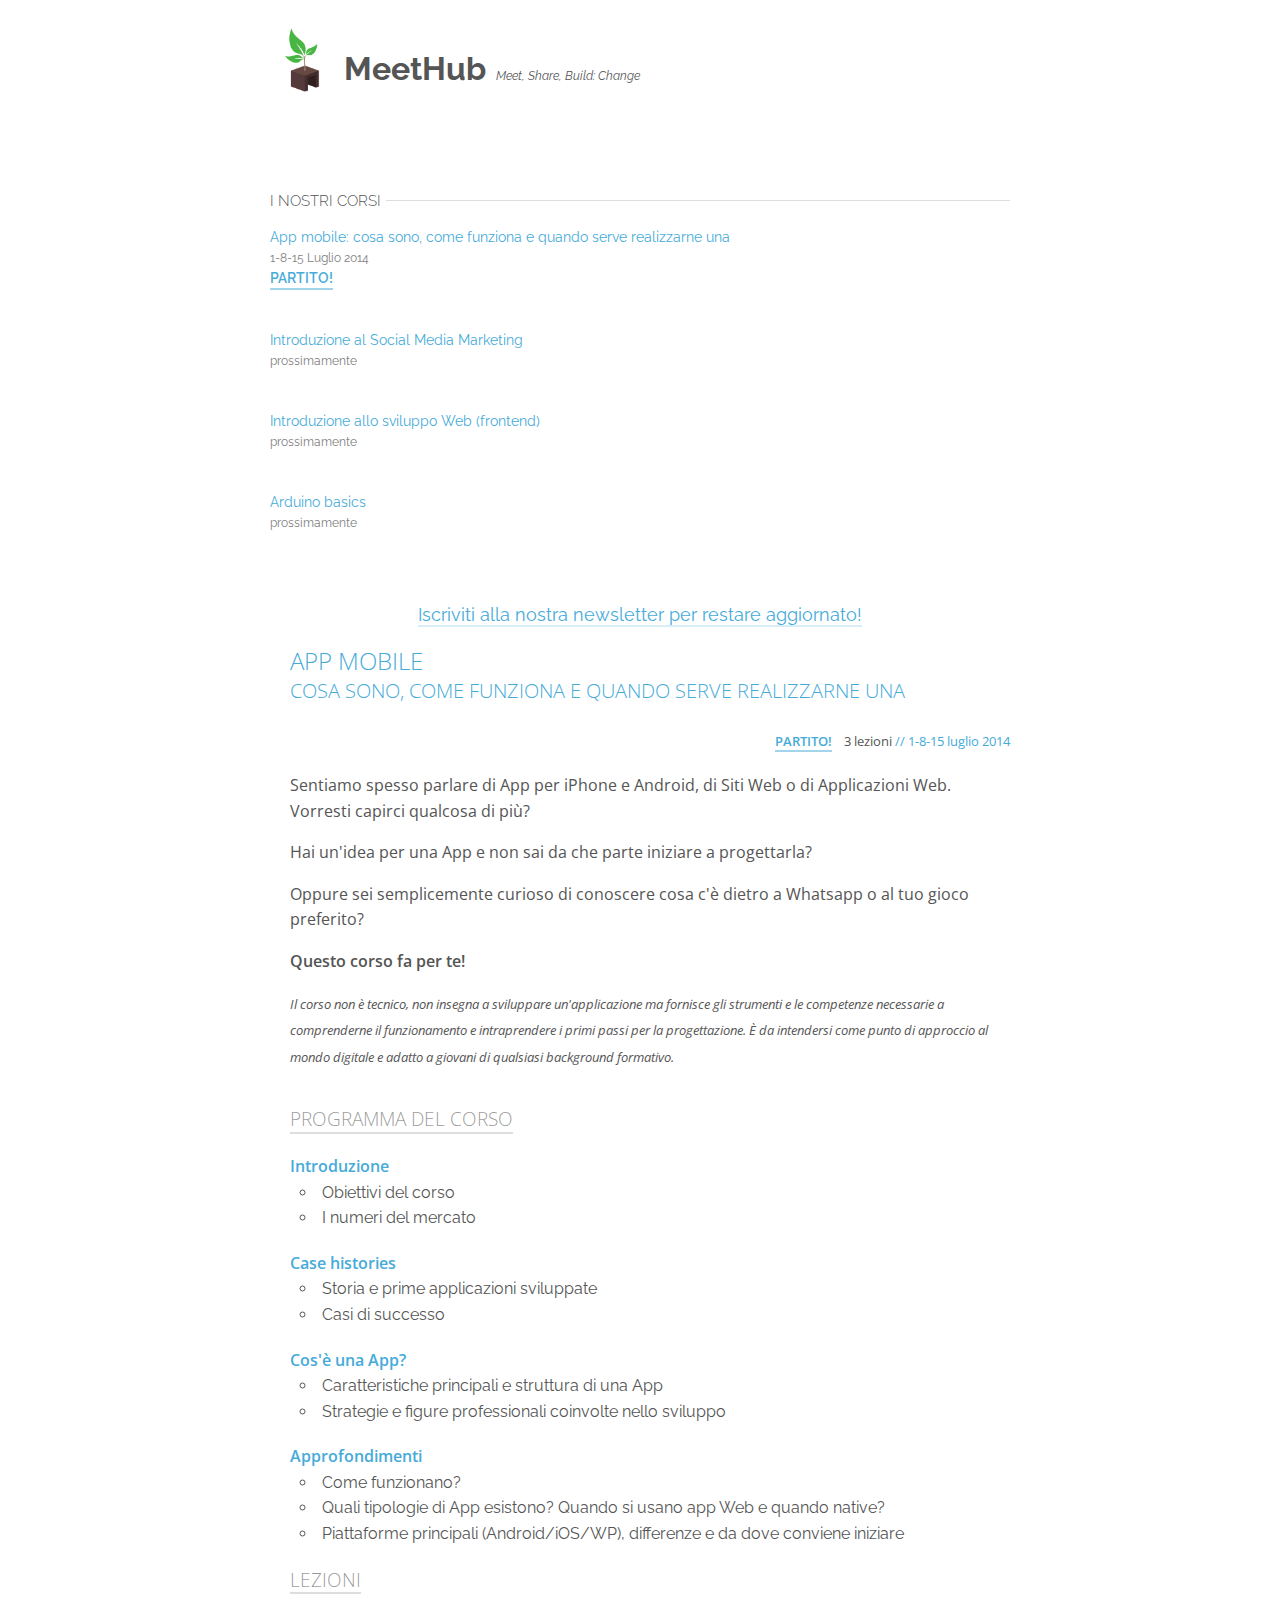
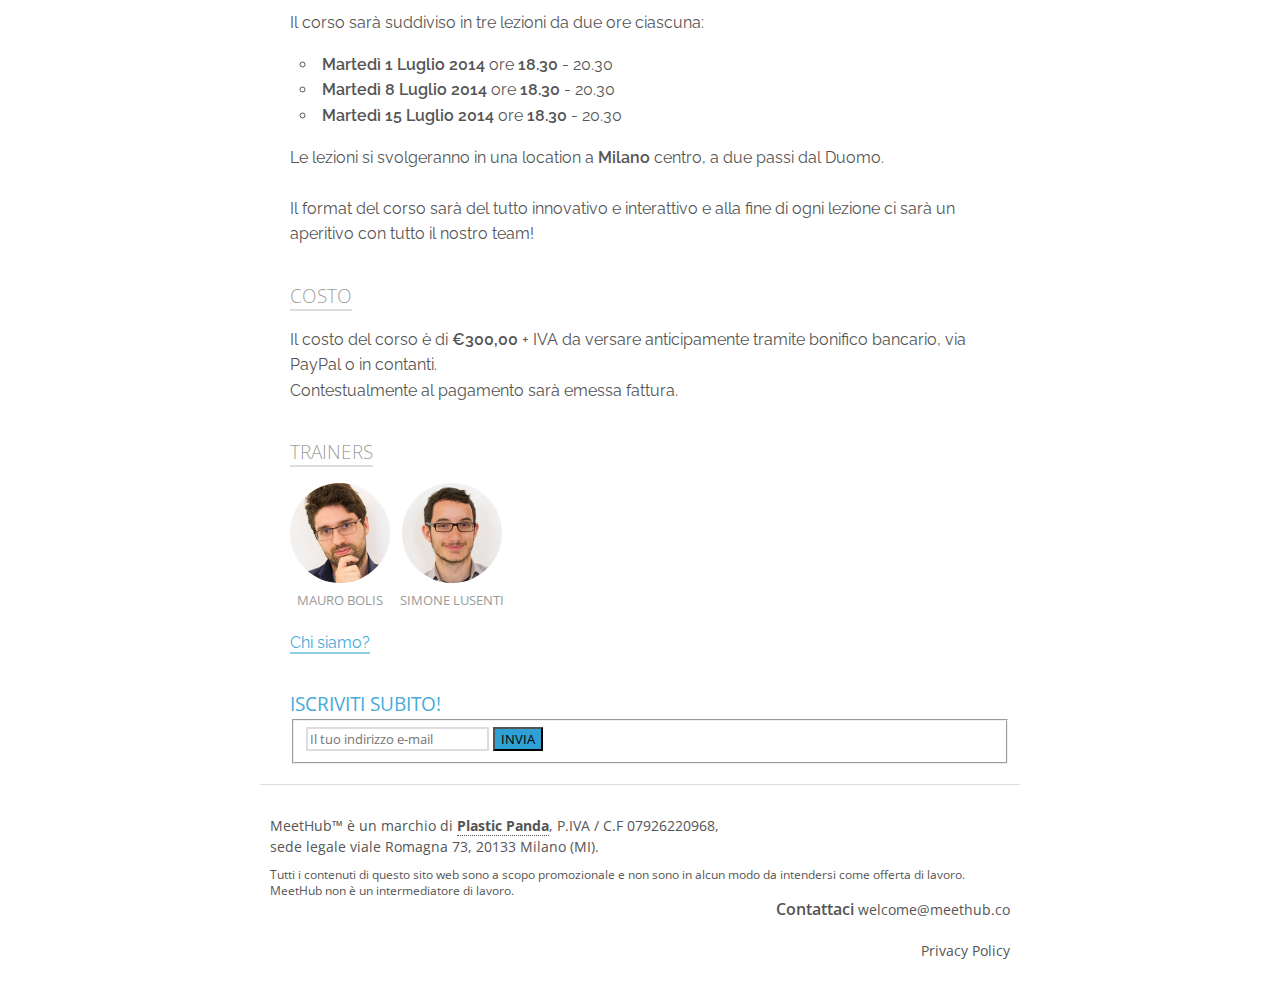
<file: corsi.html>
<!DOCTYPE html><html prefix="og: http://ogp.me/ns#"><head><title>MeetHub | Meet, Share, Build: Change</title><meta charset="utf-8"><meta http-equiv="X-UA-Compatible" content="IE=edge,chrome=1"><meta name="viewport" content="width=device-width, initial-scale=1.0, maximum-scale=1.0"><meta name="author" content="MeetHub Team"><link rel="stylesheet" href="//yui.yahooapis.com/pure/0.5.0/pure-min.css"><link rel="stylesheet" href="//yui.yahooapis.com/pure/0.5.0/grids-responsive-min.css"><link rel="stylesheet" href="static/css/style.css"><!--[if lt IE 8]><script src="//html5shiv.googlecode.com/svn/trunk/html5.js"></script><script>window.html5 || document.write('<script src="http://html5shiv.googlecode.com/svn/trunk/html5.js"><\\/script>')</script><![endif]--><meta property="og:title" content="MeetHub | Meet, Share, Build: Change."><meta property="og:type" content="website"><meta property="og:image" content="http://www.meethub.co/static/img/mh-logo.png"><meta property="og:description" content="Meethub è un luogo stimolante in cui accelerare se stessi e rimodellare ogni giorno la propria realtà"></head><body><header><div class="container"><div class="padding"><div class="spacer-20"></div><h1 class="raleway"><a href="/"><img src="static/img/mh-logo.png" alt="MeetHub"><span>MeetHub</span><i>Meet, Share, Build: Change</i></a></h1><div class="spacer-100"></div></div></div></header><div id="main" class="inner-page"><div class="container"><div class="pure-g"><div class="pure-u-lg-1-4 pure-u-1 sidebar"><div class="padding"><h5><span class="text">i nostri corsi</span><span class="line"></span></h5><ul><li data-where-to="course-#1" class="link-scroll">App mobile: cosa sono, come funziona e quando serve realizzarne una<br><small style="color:grey;">1-8-15 Luglio 2014</small><br><b>Partito!</b></li><li>Introduzione al Social Media Marketing<br><small style="color:grey;">prossimamente</small></li><li>Introduzione allo sviluppo Web (frontend)<br><small style="color:grey;">prossimamente</small></li><li>Arduino basics<br><small style="color:grey;">prossimamente</small></li></ul><p class="next text-center"><br><a href="/#contacts">Iscriviti alla nostra newsletter per restare aggiornato!</a></p></div></div><div class="pure-u-lg-3-4 pure-u-1"><div id="course-#1" class="single-course"><div class="padding"><h2><span class="title text-azure">App mobile<br><small>cosa sono, come funziona e quando serve realizzarne una</small></span><span class="infos"><br><b>Partito!</b>&nbsp; &nbsp;
3 lezioni<span class="text-azure"> // 1-8-15 luglio 2014</span></span></h2><p>Sentiamo spesso parlare di App per iPhone e Android, di Siti Web o di Applicazioni Web.
Vorresti capirci qualcosa di più?
</p><p>Hai un'idea per una App e non sai da che parte iniziare a progettarla?
</p><p>Oppure sei semplicemente curioso di conoscere cosa c'è dietro a Whatsapp o al tuo gioco preferito?
</p><p><strong>Questo corso fa per te!</strong></p><p><small><em>Il corso non è tecnico, non insegna a sviluppare un'applicazione ma fornisce gli strumenti e le competenze
necessarie a comprenderne il funzionamento e intraprendere i primi passi per la progettazione. È da intendersi come punto di approccio al mondo digitale e
adatto a giovani di qualsiasi background formativo.


</em></small></p><div class="more"><div class="text"><div class="spacer-20"></div><h3 id="programma-del-corso">PROGRAMMA DEL CORSO</h3>
<h4 id="introduzione">Introduzione</h4>
<ul>
<li>Obiettivi del corso</li>
<li>I numeri del mercato</li>
</ul>
<h4 id="case-histories">Case histories</h4>
<ul>
<li>Storia e prime applicazioni sviluppate</li>
<li>Casi di successo</li>
</ul>
<h4 id="cos-una-app-">Cos&#39;è una App?</h4>
<ul>
<li>Caratteristiche principali e struttura di una App</li>
<li>Strategie e figure professionali coinvolte nello sviluppo</li>
</ul>
<h4 id="approfondimenti">Approfondimenti</h4>
<ul>
<li>Come funzionano?</li>
<li>Quali tipologie di App esistono? Quando si usano app Web e quando native?</li>
<li>Piattaforme principali (Android/iOS/WP), differenze e da dove conviene iniziare</li>
</ul>
<div class="spacer-20"></div>

<h3 id="lezioni">LEZIONI</h3>
<p>Il corso sarà suddiviso in tre lezioni da due ore ciascuna:</p>
<ul>
<li><strong>Martedì 1 Luglio 2014</strong> ore <strong>18.30</strong> - 20.30</li>
<li><strong>Martedì 8 Luglio 2014</strong> ore <strong>18.30</strong> - 20.30</li>
<li><strong>Martedì 15 Luglio 2014</strong> ore <strong>18.30</strong> - 20.30</li>
</ul>
<p>Le lezioni si svolgeranno in una location a <b>Milano</b> centro, a due passi dal Duomo.<br>
<br>
Il format del corso sarà del tutto innovativo e interattivo e alla fine di ogni lezione ci sarà un aperitivo con tutto il nostro team!</p>
<div class="spacer-20"></div>

<h3 id="costo">COSTO</h3>
<p>Il costo del corso è di <strong>€300,00</strong> + IVA da versare anticipamente tramite bonifico bancario, via PayPal o in contanti.<br> 
Contestualmente al pagamento sarà emessa fattura.</p>
<div class="spacer-20"></div>
<h3>TRAINERS</h3><div class="trainer-list"><ul><li><span class="pic"><img src="static/img/team/mauro.jpg"></span>Mauro Bolis</li><li><span class="pic"><img src="static/img/team/simone.jpg"></span>Simone Lusenti</li></ul><p><a href="/#team">Chi siamo?</a></p></div><div class="spacer-20"></div><h3 class="alt">ISCRIVITI SUBITO!</h3><form action="https://www.youform.me/api/form/81c5eceb-eaea-465f-8cac-b8c86949dc67" method="POST" class="pure-form"><fieldset><input id="email-sub" name="email-sub" type="email" placeholder="Il tuo indirizzo e-mail" required>&nbsp;<input id="course" name="course" type="hidden" value="App mobile: cosa sono e quando serve utilizzarne una"><button type="submit" class="pure-button pure-button-primary"><span>Invia</span></button></fieldset></form></div></div></div></div></div></div></div></div><footer><div class="container"><div class="spacer-20"></div><div class="pure-g"><div class="pure-u-sm-3-4 pure-u-1 left"><div class="padding"><div class="text-left">MeetHub&trade; &egrave; un marchio di <a href="http://www.plasticpanda.com" target="_blank">Plastic Panda</a>, P.IVA / C.F 07926220968,<br>sede legale viale Romagna 73, 20133 Milano (MI).<br><small>Tutti i contenuti di questo sito web sono a scopo promozionale e non sono in alcun modo da intendersi come offerta di lavoro. MeetHub non è un intermediatore di lavoro.</small></div></div></div><div class="pure-u-sm-1-4 pure-u-1 right"><div class="padding"><div class="text-right"><b>Contattaci </b><a href="mailto:welcome@meethub.co">welcome@meethub.co</a><div class="spacer-20"></div><a href="//www.iubenda.com/privacy-policy/791092" class="iubenda-white iubenda-embed" title="Privacy Policy">Privacy Policy</a><script type="text/javascript">(function (w,d) {var loader = function () {var s = d.createElement("script"), tag = d.getElementsByTagName("script")[0]; s.src = "//cdn.iubenda.com/iubenda.js"; tag.parentNode.insertBefore(s,tag);}; if(w.addEventListener){w.addEventListener("load", loader, false);}else if(w.attachEvent){w.attachEvent("onload", loader);}else{w.onload = loader;}})(window, document);</script></div></div></div></div><div class="spacer-20"></div></div></footer><script>(function(i,s,o,g,r,a,m){i['GoogleAnalyticsObject']=r;i[r]=i[r]||function(){(i[r].q=i[r].q||[]).push(arguments)},i[r].l=1*new Date();a=s.createElement(o),m=s.getElementsByTagName(o)[0];a.async=1;a.src=g;m.parentNode.insertBefore(a,m)})(window,document,'script','//www.google-analytics.com/analytics.js','ga');ga('create', 'UA-50357338-1', 'meethub.co');ga('send', 'pageview');</script><script type="text/javascript" src="static/js/vendor/smoothscroll.min.js"></script><script type="text/javascript" src="static/js/main.min.js"></script></body></html>
</file>
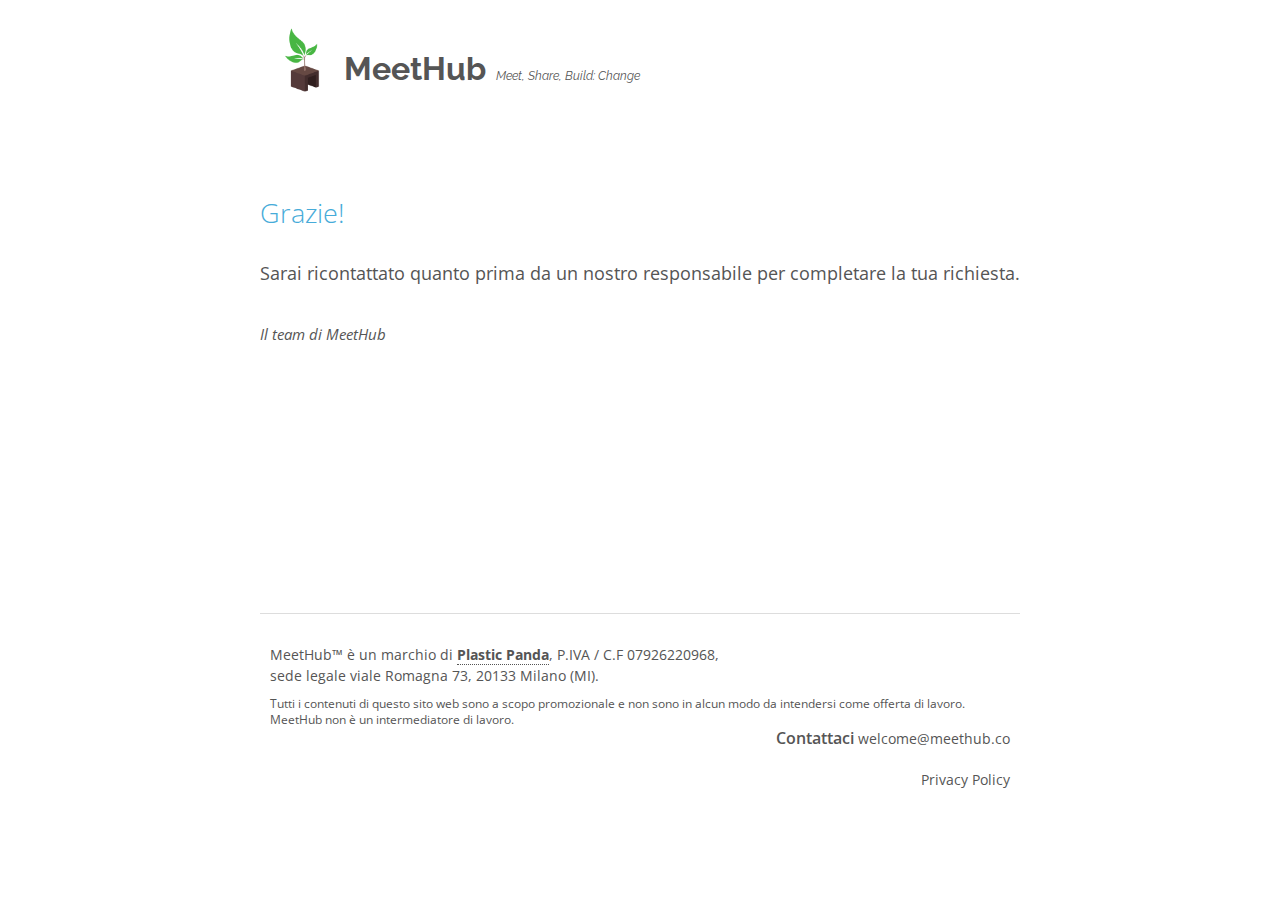
<file: thankyou.html>
<!DOCTYPE html><html prefix="og: http://ogp.me/ns#"><head><title>MeetHub | Meet, Share, Build: Change</title><meta charset="utf-8"><meta http-equiv="X-UA-Compatible" content="IE=edge,chrome=1"><meta name="viewport" content="width=device-width, initial-scale=1.0, maximum-scale=1.0"><meta name="author" content="MeetHub Team"><link rel="stylesheet" href="//yui.yahooapis.com/pure/0.5.0/pure-min.css"><link rel="stylesheet" href="//yui.yahooapis.com/pure/0.5.0/grids-responsive-min.css"><link rel="stylesheet" href="static/css/style.css"><!--[if lt IE 8]><script src="//html5shiv.googlecode.com/svn/trunk/html5.js"></script><script>window.html5 || document.write('<script src="http://html5shiv.googlecode.com/svn/trunk/html5.js"><\\/script>')</script><![endif]--><meta property="og:title" content="MeetHub | Meet, Share, Build: Change."><meta property="og:type" content="website"><meta property="og:image" content="http://www.meethub.co/static/img/mh-logo.png"><meta property="og:description" content="Meethub è un luogo stimolante in cui accelerare se stessi e rimodellare ogni giorno la propria realtà"></head><body><header><div class="container"><div class="padding"><div class="spacer-20"></div><h1 class="raleway"><a href="/"><img src="static/img/mh-logo.png" alt="MeetHub"><span>MeetHub</span><i>Meet, Share, Build: Change</i></a></h1><div class="spacer-100"></div></div></div></header><div id="main" class="inner-page"><div class="container"><div class="pure-u-lg-1 pure-u-1"><h2><span class="title text-azure">Grazie!</span></h2><p>Sarai ricontattato quanto prima da un nostro responsabile per completare la tua richiesta.</p><p><small><em>Il team di MeetHub</em></small></p><p>&nbsp;</p><p>&nbsp;</p><p>&nbsp;</p><p>&nbsp;</p></div></div><!-- Facebook Conversion Code for contatti--><script>(function() {
  var _fbq = window._fbq || (window._fbq = []);
  if (!_fbq.loaded) {
    var fbds = document.createElement('script');
    fbds.async = true;
    fbds.src = '//connect.facebook.net/en_US/fbds.js';
    var s = document.getElementsByTagName('script')[0];
    s.parentNode.insertBefore(fbds, s);
    _fbq.loaded = true;
  }
})();
window._fbq = window._fbq || [];
window._fbq.push(['track', '6016533959185', {'value':'0.01','currency':'EUR'}]);

</script></div><footer><div class="container"><div class="spacer-20"></div><div class="pure-g"><div class="pure-u-sm-3-4 pure-u-1 left"><div class="padding"><div class="text-left">MeetHub&trade; &egrave; un marchio di <a href="http://www.plasticpanda.com" target="_blank">Plastic Panda</a>, P.IVA / C.F 07926220968,<br>sede legale viale Romagna 73, 20133 Milano (MI).<br><small>Tutti i contenuti di questo sito web sono a scopo promozionale e non sono in alcun modo da intendersi come offerta di lavoro. MeetHub non è un intermediatore di lavoro.</small></div></div></div><div class="pure-u-sm-1-4 pure-u-1 right"><div class="padding"><div class="text-right"><b>Contattaci </b><a href="mailto:welcome@meethub.co">welcome@meethub.co</a><div class="spacer-20"></div><a href="//www.iubenda.com/privacy-policy/791092" class="iubenda-white iubenda-embed" title="Privacy Policy">Privacy Policy</a><script type="text/javascript">(function (w,d) {var loader = function () {var s = d.createElement("script"), tag = d.getElementsByTagName("script")[0]; s.src = "//cdn.iubenda.com/iubenda.js"; tag.parentNode.insertBefore(s,tag);}; if(w.addEventListener){w.addEventListener("load", loader, false);}else if(w.attachEvent){w.attachEvent("onload", loader);}else{w.onload = loader;}})(window, document);</script></div></div></div></div><div class="spacer-20"></div></div></footer><script>(function(i,s,o,g,r,a,m){i['GoogleAnalyticsObject']=r;i[r]=i[r]||function(){(i[r].q=i[r].q||[]).push(arguments)},i[r].l=1*new Date();a=s.createElement(o),m=s.getElementsByTagName(o)[0];a.async=1;a.src=g;m.parentNode.insertBefore(a,m)})(window,document,'script','//www.google-analytics.com/analytics.js','ga');ga('create', 'UA-50357338-1', 'meethub.co');ga('send', 'pageview');</script><script type="text/javascript" src="static/js/vendor/smoothscroll.min.js"></script><script type="text/javascript" src="static/js/main.min.js"></script></body></html>
</file>
<file: static/css/style.css>
@import url("//fonts.googleapis.com/css?family=Open+Sans:300,400,600");
@import url("//fonts.googleapis.com/css?family=Raleway:300,400,700");
@import url("//cdnjs.cloudflare.com/ajax/libs/font-awesome/4.1.0/css/font-awesome.min.css");
.open-sans,.pure-g [class *='pure-u'],.pure-g-r [class*="pure-u"],.pure-form input[type='text'],.pure-form input[type='password'],.pure-form input[type='email'],.pure-form input[type='url'],.pure-form input[type='date'],.pure-form input[type='month'],.pure-form input[type='time'],.pure-form input[type='datetime'],.pure-form input[type='datetime-local'],.pure-form input[type='week'],.pure-form input[type='number'],.pure-form input[type='search'],.pure-form input[type='tel'],.pure-form input[type='color'],.pure-form select,.pure-form textarea,.pure-form button,button,h1,h2,h3,h4,h5,h6,html,body,body #contacts form p,body #main.inner-page,body #main.inner-page .single-course div.more .text .trainer-list ul li,body footer{font-family:'Open Sans',sans-serif}.raleway,body,body #main .three .single-one,body #quote > .text cite,body .intro h1,body #team h1,body #contacts h1,body .three h1,body .team .team-member h4,body #main.inner-page .sidebar h5 span.text,body #main.inner-page .sidebar ul li,body #main.inner-page .sidebar p.next,body #main.inner-page .single-course.other-courses p,body #main.inner-page .single-course div.more .text{font-family:'Raleway',sans-serif}.text-left{text-align:left}.text-center,body #contacts form{text-align:center}.text-right{text-align:right}.text-azure{color:#46abd9}.bg-azure{background:#46abd9;color:#fff}b,strong{font-weight:600}.spacer-10{height:10px}.spacer-20{height:20px}.spacer-30{height:30px}.spacer-40{height:40px}.spacer-50{height:50px}.spacer-60{height:60px}.spacer-70{height:70px}.spacer-80{height:80px}.spacer-90{height:90px}.spacer-100{height:100px}.spacer-110{height:110px}.spacer-120{height:120px}.spacer-130{height:130px}.spacer-140{height:140px}.spacer-150{height:150px}h1,h2,h3{font-weight:300;margin:0}h4,h5,h6{font-weight:600;margin:0}html,body{height:100%;}body{font-weight:300;color:#555;background:#fff;-webkit-overflow-scrolling:touch;font-size:30px;line-height:42px;}body .container{width:760px;margin:0 auto}body .padding{padding:0 10px}body header h1{font-size:32px;font-weight:700;line-height:100%;}body header h1 a{color:#555;text-decoration:none;}body header h1 a span,body header h1 a img,body header h1 a i{display:inline-block;margin-right:10px}body header h1 a img{width:64px;height:64px;vertical-align:bottom}body header h1 a i{font-weight:400;font-size:12px}body #main .intro p{margin:0;margin-bottom:30px}body #main .three .single-one{font-size:18px;line-height:26px;position:relative;}body #main .three .single-one .circle{position:absolute;top:0;left:-60px;width:60px;}body #main .three .single-one .circle i{display:inline-block;font-size:30px;color:rgba(85,85,85,0.5)}body #main .three .single-one h3{color:#46abd9;font-weight:600;font-size:24px;text-transform:uppercase}body #main .three .single-one p.link-scroll,body #main .three .single-one a{text-decoration:none;color:#46abd9;cursor:pointer;font-weight:600;border-bottom:2px solid rgba(70,171,217,0.6);display:inline}body #main .three .cbase{padding-right:10px}body #main .three .cavanzati{padding-left:10px}body #quote{position:relative;}body #quote .container{padding:100px 0;border-top:1px solid rgba(85,85,85,0.2);border-bottom:1px solid rgba(85,85,85,0.2)}body #quote > .text{position:relative;color:#555;z-index:2;}body #quote > .text cite{display:block;font-style:normal;font-size:32px;}body #quote > .text cite span{font-family:Times,serif;font-weight:bold}body #quote > .text p.author{font-weight:600;margin:0;font-size:24px}body .intro h1,body #team h1,body #contacts h1,body .three h1{font-size:30px;line-height:100%;margin:0;font-weight:600;text-transform:lowercase;}body .intro h1 span,body #team h1 span,body #contacts h1 span,body .three h1 span{border-bottom:1px solid rgba(85,85,85,0.5)}body #contacts .container{border-top:1px solid rgna(#555,.2)}body #contacts h1 span{border-bottom-color:#fff}body #team p{font-size:18px}body .team .team-member{margin-bottom:40px;}body .team .team-member > .padding{position:relative}body .team .team-member .text{padding-left:100px}body .team .team-member .circle{width:100px;height:100px;-webkit-border-radius:50px;border-radius:50px;overflow:hidden;margin:0 auto;position:absolute;top:0;left:0;}body .team .team-member .circle > img{width:100px;height:100px;z-index:1}body .team .team-member .circle > .hover-circle{opacity:0;-ms-filter:"progid:DXImageTransform.Microsoft.Alpha(Opacity=0)";filter:alpha(opacity=0);-webkit-transition:opacity .4s ease;-moz-transition:opacity .4s ease;-o-transition:opacity .4s ease;-ms-transition:opacity .4s ease;transition:opacity .4s ease;position:absolute;top:0;left:0;z-index:2;width:100px;height:100px;-webkit-border-radius:50px;border-radius:50px;background-position:center;-webkit-background-size:cover;-moz-background-size:cover;background-size:cover}body .team .team-member .circle > span{color:#fff;position:absolute;top:40%;width:75%;font-size:14px;left:12.5%;z-index:3;-webkit-transition:opacity .3s ease;-moz-transition:opacity .3s ease;-o-transition:opacity .3s ease;-ms-transition:opacity .3s ease;transition:opacity .3s ease;opacity:0;-ms-filter:"progid:DXImageTransform.Microsoft.Alpha(Opacity=0)";filter:alpha(opacity=0);font-weight:600;line-height:18px}body .team .team-member .circle:hover > .hover-circle{opacity:1;-ms-filter:none;filter:none}body .team .team-member .circle:hover > span{opacity:1;-ms-filter:none;filter:none}body .team .team-member h4{font-weight:400;font-size:20px;line-height:24px;padding-bottom:5px;margin-bottom:5px;}body .team .team-member h4 span{border-bottom:1px solid #46abd9;padding-bottom:4px}body .team .team-member h5{font-weight:300;font-size:16px;line-height:20px}body .team .team-member .socials a{display:inline;vertical-align:middle;margin-right:20px;color:#46abd9;}body .team .team-member .socials a:last-child{margin-right:0}body .team .team-member .socials a i{font-size:20px}body #contacts .container{padding-top:20px;border-top:1px solid rgba(85,85,85,0.2)}body #contacts form{margin:0 auto;}body #contacts form p{line-height:30px;font-size:20px;font-weight:400}body #contacts form input,body #contacts form button{font-size:20px;position:relative;}body #contacts form input:focus,body #contacts form button:focus{outline:none}body #contacts form .form-inputs{margin:0 auto;width:65%}body #contacts form input{border:2px solid rgba(85,85,85,0.2);background:#fff;-webkit-box-shadow:none;box-shadow:none;display:block;margin:0 auto 20px auto;text-align:center;width:95%;}body #contacts form input:valid{color:#27ae60}body #contacts form input:invalid{color:#e74c3c}body #contacts form input::-webkit-input-placeholder{color:#ccc}body #contacts form input:-moz-placeholder{color:#ccc}body #contacts form input::-moz-placeholder{color:#ccc}body #contacts form input:-ms-input-placeholder{color:#ccc}body #contacts form button{color:#fff;background:#46abd9;padding:.5em .7em;vertical-align:middle;border:none;-webkit-border-radius:4px;border-radius:4px;display:inline-block;margin:0 auto;}body #contacts form button i{display:inline-block;margin-right:10px}body #contacts form button span{display:inline-block;font-size:16px;text-transform:uppercase}body #main.inner-page{font-size:18px;font-weight:400;}body #main.inner-page .sidebar h5{position:relative;line-height:16px;}body #main.inner-page .sidebar h5 span.text{text-transform:uppercase;font-weight:300;background:#fff;z-index:2;position:relative;padding-right:5px;}body #main.inner-page .sidebar h5 span.line{z-index:1;position:absolute;width:100%;height:0;top:8px;left:0;border-bottom:1px solid #ddd}body #main.inner-page .sidebar ul{padding-left:0;}body #main.inner-page .sidebar ul li{list-style-position:outside;list-style-type:none;cursor:pointer;font-size:14px;line-height:20px;padding:0;color:#46abd9;margin-bottom:40px;zoom:1;}body #main.inner-page .sidebar ul li:before,body #main.inner-page .sidebar ul li:after{content:"";display:table}body #main.inner-page .sidebar ul li:after{clear:both}body #main.inner-page .sidebar ul li b{color:#46abd9;text-transform:uppercase;border-bottom:2px solid rgba(70,171,217,0.5);float:left}body #main.inner-page .sidebar p.next{font-size:18px;line-height:28px;}body #main.inner-page .sidebar p.next a{color:#46abd9;text-decoration:none;border-bottom:2px solid rgba(70,171,217,0.2)}body #main.inner-page .single-course{padding-bottom:20px;border-bottom:1px solid #ddd;}body #main.inner-page .single-course .padding{padding-left:30px}body #main.inner-page .single-course:last-child{border-bottom:none}body #main.inner-page .single-course h2{zoom:1;margin-bottom:20px;}body #main.inner-page .single-course h2:before,body #main.inner-page .single-course h2:after{content:"";display:table}body #main.inner-page .single-course h2:after{clear:both}body #main.inner-page .single-course h2.grey{text-transform:uppercase;text-align:center;color:#46abd9}body #main.inner-page .single-course h2 > span{display:inline-block;}body #main.inner-page .single-course h2 > span.title{text-transform:uppercase;margin-right:10px;float:left;line-height:28px}body #main.inner-page .single-course h2 > span.infos{font-size:13px;font-weight:400;float:right;line-height:24px;}body #main.inner-page .single-course h2 > span.infos b{color:#46abd9;text-transform:uppercase;border-bottom:2px solid rgba(70,171,217,0.5)}body #main.inner-page .single-course.other-courses ul{padding:0;}body #main.inner-page .single-course.other-courses ul li{padding:0;list-style-type:none;margin-bottom:30px}body #main.inner-page .single-course.other-courses h3{margin-bottom:5px;}body #main.inner-page .single-course.other-courses h3 span{border-bottom:2px solid rgba(85,85,85,0.2);color:rgba(85,85,85,0.6)}body #main.inner-page .single-course.other-courses p{margin:0 0 10px 0}body #main.inner-page .single-course form input{-webkit-box-shadow:none;box-shadow:none;border:2px solid rgba(85,85,85,0.2)}body #main.inner-page .single-course form button{background:#2ea0d4;}body #main.inner-page .single-course form button span{text-transform:uppercase}body #main.inner-page .single-course div{font-weight:400;line-height:160%;font-size:16px;}body #main.inner-page .single-course div i{color:rgba(85,85,85,0.6)}body #main.inner-page .single-course div.more .text h4{text-transform:none;color:#46abd9;font-size:16px;margin-top:20px}body #main.inner-page .single-course div.more .text ul{margin:0;padding:0;}body #main.inner-page .single-course div.more .text ul li{list-style-type:circle;list-style-position:inside;padding-left:10px}body #main.inner-page .single-course div.more .text h3{border-bottom:2px solid rgba(85,85,85,0.2);display:inline-block;color:rgba(85,85,85,0.6);}body #main.inner-page .single-course div.more .text h3.alt{border-bottom:none;color:#46abd9;font-weight:400}body #main.inner-page .single-course div.more .text .trainer-list ul{margin:1em 0;}body #main.inner-page .single-course div.more .text .trainer-list ul li{display:inline-block;text-align:center;margin-right:10px;padding-left:0;text-transform:uppercase;font-size:13px;max-width:150px;color:#999;}body #main.inner-page .single-course div.more .text .trainer-list ul li span.pic{width:100px;height:100px;-webkit-border-radius:50px;border-radius:50px;overflow:hidden;display:block;margin:0 auto 5px auto;}body #main.inner-page .single-course div.more .text .trainer-list ul li span.pic > img{width:100px;height:100px}body #main.inner-page .single-course div.more .text .trainer-list p a{color:#46abd9;border-bottom:2px solid rgba(70,171,217,0.6);text-decoration:none}body #main.inner-page .single-course h4{text-transform:uppercase}body footer{background:#fff;color:#555;font-size:14px;line-height:150%;font-weight:400;}body footer > .container{padding-top:10px;border-top:1px solid rgba(85,85,85,0.2)}body footer a{color:#555}body footer .left a{font-weight:700;text-decoration:none;border-bottom:1px dotted #555}body footer .left small{display:block;font-size:12px;line-height:16px;margin-top:10px}body footer .right b{font-size:16px}body footer .right a{text-decoration:none}body footer .right .iubenda-embed{display:inline-block}@media screen and (max-width: 1023px){body .container{width:100%}body .padding{padding:0 20px}body header h1 a{color:#555;text-decoration:none;}body header h1 a i{display:block;font-weight:400;font-size:12px;text-align:right;margin-right:0}body #main .three .single-one{margin-bottom:30px;}body #main .three .single-one:last-child{margin-bottom:0}body #main .three .cbase{padding-right:0}body #main .three .cavanzati{padding-left:0}body #main.inner-page .sidebar{margin-bottom:100px}body #main.inner-page .single-course .padding{padding-left:20px}body .intro h1,body #team h1,body #contacts h1,body .three h1{font-size:30px}body .team .team-member .text{padding-left:110px}body .team .team-member .circle{left:10px}body #contacts form input{text-align:center;font-size:16px}body #contacts form button{color:#fff;background:#46abd9;border:none;-webkit-border-radius:4px;border-radius:4px;font-size:16px}body #contacts form .form-inputs{margin:0 auto;width:95%}body footer .right{margin-top:20px;}body footer .right .text-right{text-align:left}body footer .right b{display:block}body footer .right .spacer-20{height:10px}}
</file>
